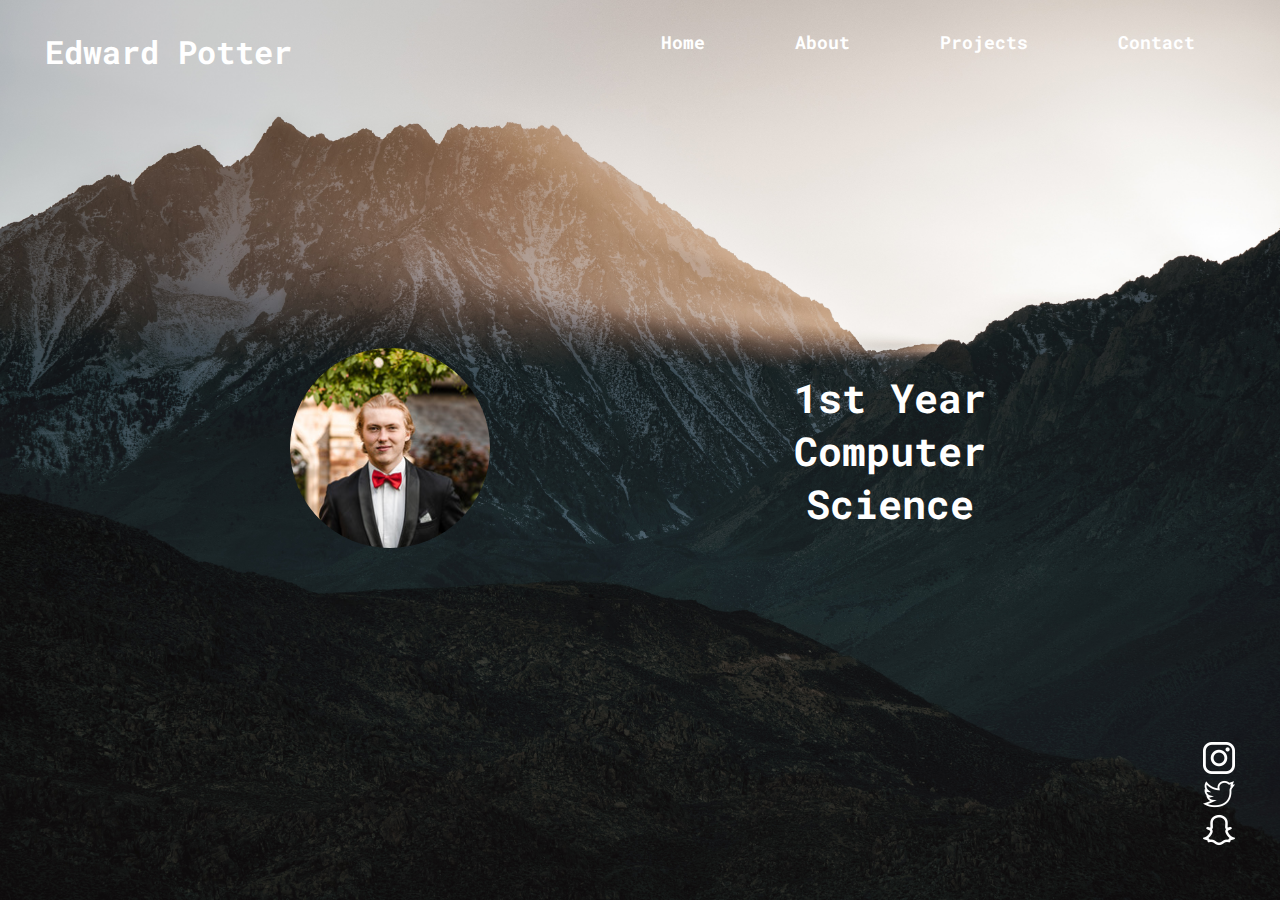
<file: index.html>
<!DOCTYPE html>
<html lang="en">
<head>
<title>Home | E. Potter</title>
<meta charset="UTF-8">
<meta name="viewport" content="width=device-width, initial-scale=1">
<link rel="stylesheet" href="style.css">
<link rel="preconnect" href="https://fonts.googleapis.com">
<link rel="preconnect" href="https://fonts.gstatic.com" crossorigin>
<link href="https://fonts.googleapis.com/css2?family=Roboto+Mono:wght@100&display=swap" rel="stylesheet">

</head>
<body>
  <div class="main_title">
    <h1>Edward Potter</h1>
  </div>
  <div class="navbar">
    <ul>
      <li><a href="index.html">Home</a></li>
      <li><a href="about.html">About</a></li>
      <li><a href="projects.html">Projects</a></li>
      <li><a href="contact.html">Contact</a></li>
    </ul>
  </div>
  <div class="center">
    <img src="main.png" class="main_image" height="200" width="200">
  </div>
  <div class="center">
    <div class="main_text">
      <h1>1st Year Computer Science</h1>
    </div>
  </div>
  <div class="icons_box">
    <a href="https://www.instagram.com/ed_potter1/" target="_blank"><img src="instagram.png" height="32" width="32"></a>
    <a href="https://twitter.com/TheOnlyEdPotter" target="_blank"><img src="twitter.png" height="32" width="32"></a>
    <a href="https://www.snapchat.com/add/edpotter1?share_id=RUFGMDQx&locale=en_GB" target="_blank"><img src="snapchat.png" height="32" width="32"></a>
  </div>
</body>
</html>
</file>
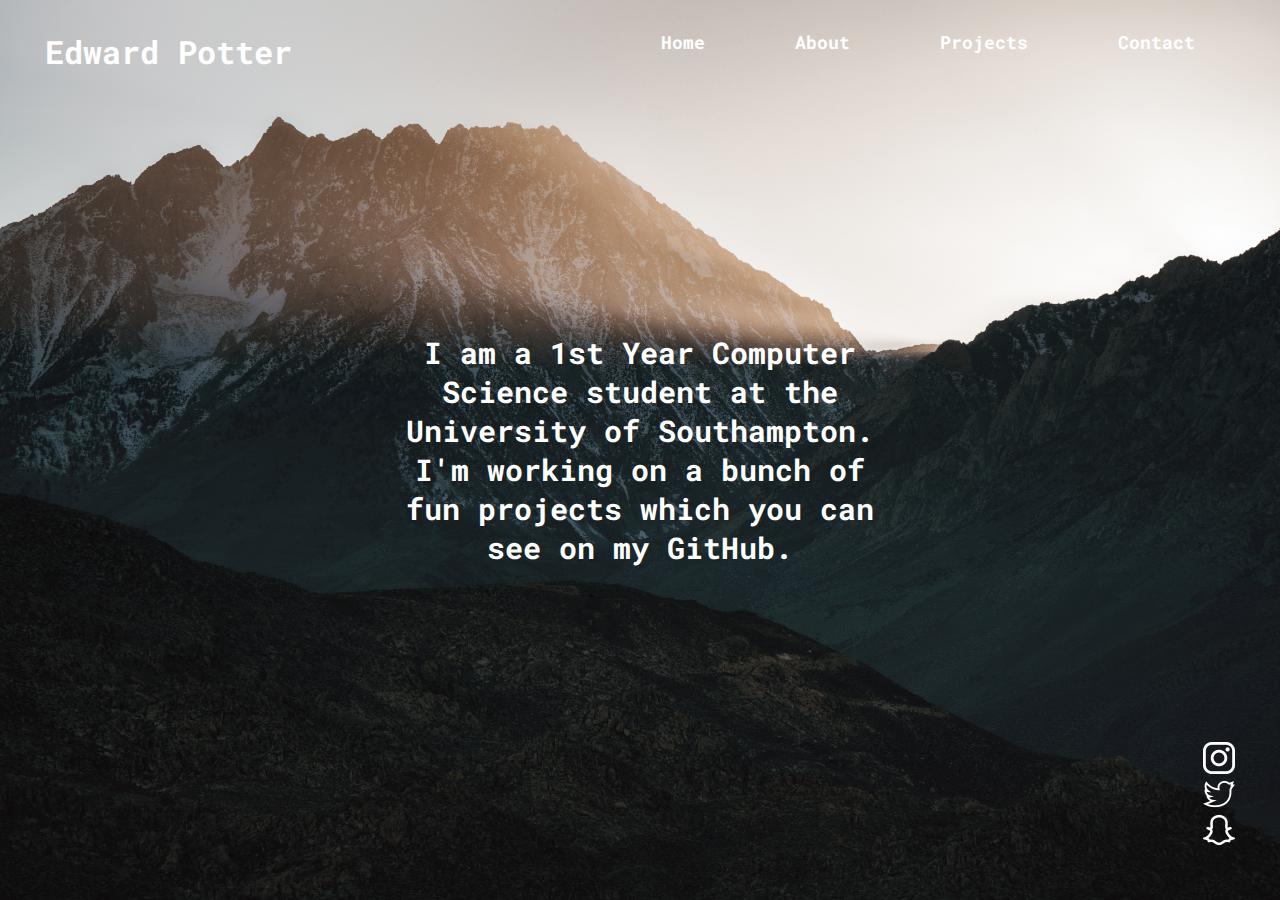
<file: about.html>
<!DOCTYPE html>
<html lang="en">
<head>
<title>About | E. Potter</title>
<meta charset="UTF-8">
<meta name="viewport" content="width=device-width, initial-scale=1">
<link rel="stylesheet" href="style.css">
<link rel="preconnect" href="https://fonts.googleapis.com">
<link rel="preconnect" href="https://fonts.gstatic.com" crossorigin>
<link href="https://fonts.googleapis.com/css2?family=Roboto+Mono:wght@100&display=swap" rel="stylesheet">

</head>
<body>
  <div class="main_title">
    <h1>Edward Potter</h1>
  </div>
  <div class="navbar">
    <ul>
      <li><a href="index.html">Home</a></li>
      <li><a href="about.html">About</a></li>
      <li><a href="projects.html">Projects</a></li>
      <li><a href="contact.html">Contact</a></li>
    </ul>
  </div>
  <div class="center">
    <h2>I am a 1st Year Computer Science student at the University of Southampton. I'm working on a bunch of fun projects which you can see on my GitHub.</h2>
  </div>
  <div class="icons_box">
    <a href="https://www.instagram.com/ed_potter1/" target="_blank"><img src="instagram.png" height="32" width="32"></a>
    <a href="https://twitter.com/TheOnlyEdPotter" target="_blank"><img src="twitter.png" height="32" width="32"></a>
    <a href="https://www.snapchat.com/add/edpotter1?share_id=RUFGMDQx&locale=en_GB" target="_blank"><img src="snapchat.png" height="32" width="32"></a>
  </div>
</body>
</html>
</file>
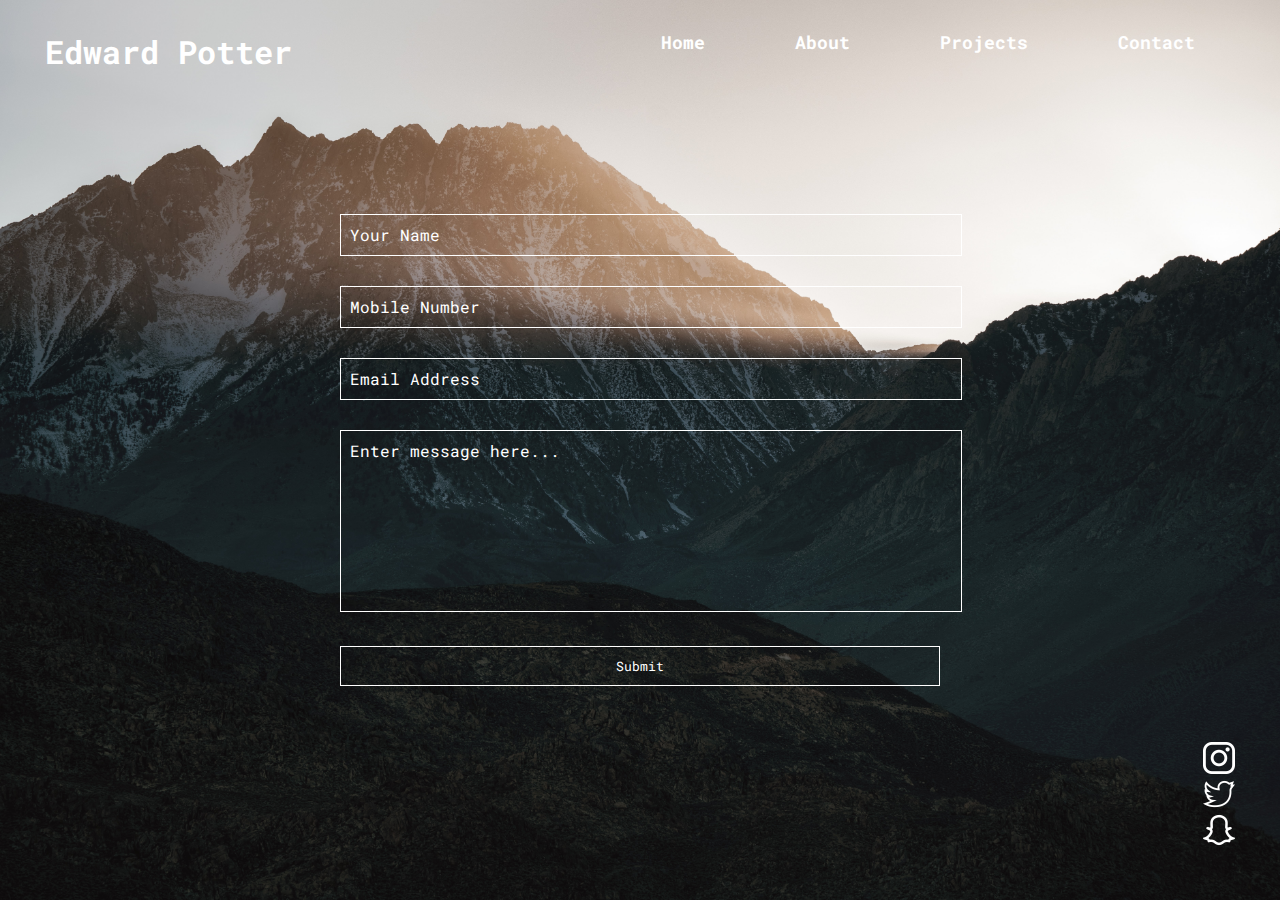
<file: contact.html>
<!DOCTYPE html>
<html lang="en">
<head>
<title>Contact | E. Potter</title>
<meta charset="UTF-8">
<meta name="viewport" content="width=device-width, initial-scale=1">
<link rel="stylesheet" href="style.css">
<link rel="preconnect" href="https://fonts.googleapis.com">
<link rel="preconnect" href="https://fonts.gstatic.com" crossorigin>
<link href="https://fonts.googleapis.com/css2?family=Roboto+Mono:wght@100&display=swap" rel="stylesheet">

</head>
<body>
  <div class="main_title">
    <h1>Edward Potter</h1>
  </div>
  <div class="navbar">
    <ul>
      <li><a href="index.html">Home</a></li>
      <li><a href="about.html">About</a></li>
      <li><a href="projects.html">Projects</a></li>
      <li><a href="contact.html">Contact</a></li>
    </ul>
  </div>
  <div class="contact">
    <form action="https://formsubmit.co/pottered2@gmail.com" method="POST">
      <div class="input_group">
        <input type="text" id="name" required>
        <label for="name">Your Name</label>
      </div>
      <div class="input_group">
        <input type="text" id="number" required>
        <label for="number">Mobile Number</label>
      </div>
      <div class="input_group">
        <input type="text" id="email" required>
        <label for="email">Email Address</label>
      </div>
      <div class="input_group">
        <textarea id="message" rows="8" required></textarea> 
        <label for="message">Enter message here...</label>
      </div>
      <button type="submit">Submit</button>
    </form>
  </div>
  <div class="icons_box">
    <a href="https://www.instagram.com/ed_potter1/" target="_blank"><img src="instagram.png" height="32" width="32"></a>
    <a href="https://twitter.com/TheOnlyEdPotter" target="_blank"><img src="twitter.png" height="32" width="32"></a>
    <a href="https://www.snapchat.com/add/edpotter1?share_id=RUFGMDQx&locale=en_GB" target="_blank"><img src="snapchat.png" height="32" width="32"></a>
  </div>
</body>
</html>
</file>
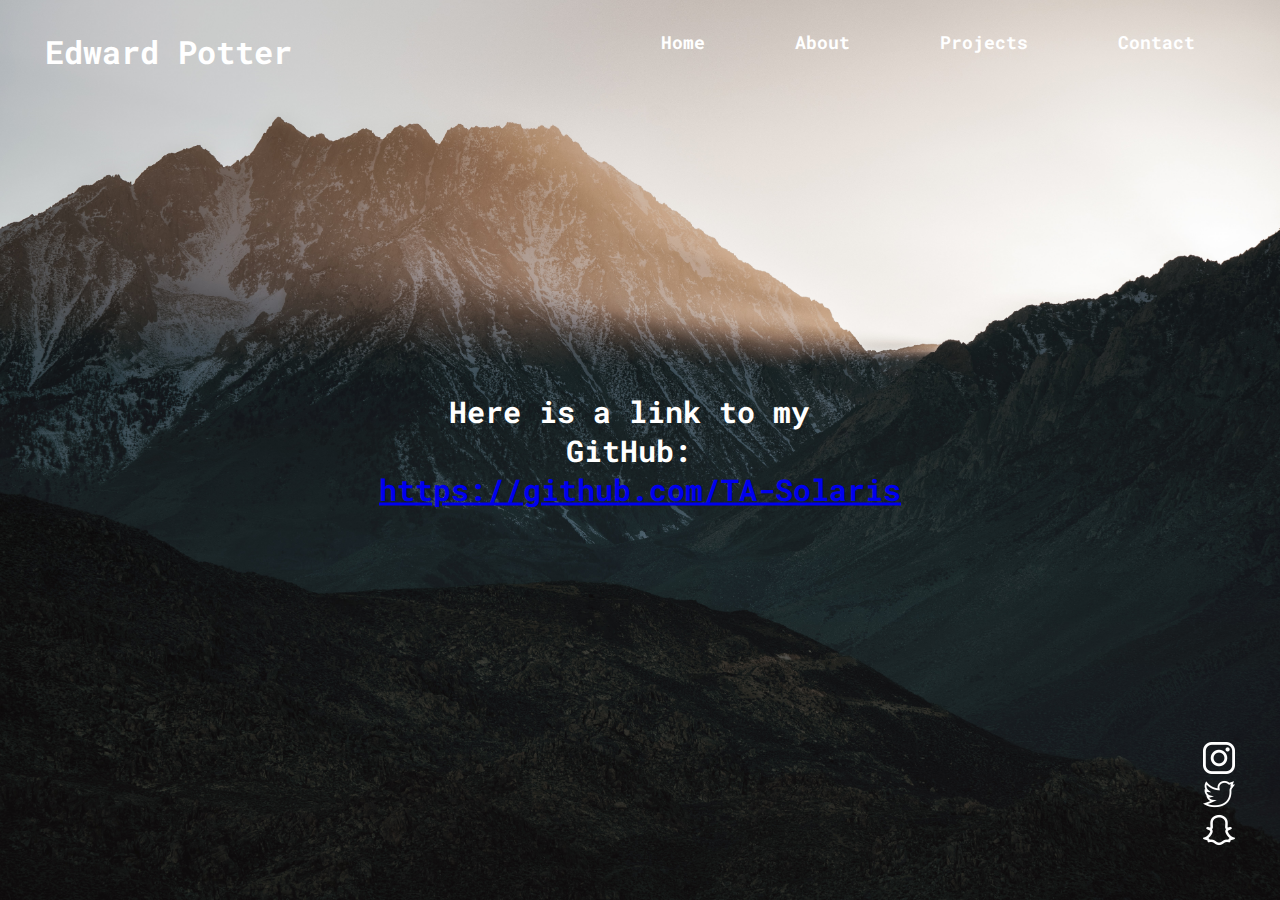
<file: projects.html>
<!DOCTYPE html>
<html lang="en">
<head>
<title>Projects | E. Potter</title>
<meta charset="UTF-8">
<meta name="viewport" content="width=device-width, initial-scale=1">
<link rel="stylesheet" href="style.css">
<link rel="preconnect" href="https://fonts.googleapis.com">
<link rel="preconnect" href="https://fonts.gstatic.com" crossorigin>
<link href="https://fonts.googleapis.com/css2?family=Roboto+Mono:wght@100&display=swap" rel="stylesheet">

</head>
<body>
  <div class="main_title">
    <h1>Edward Potter</h1>
  </div>
  <div class="navbar">
    <ul>
      <li><a href="index.html">Home</a></li>
      <li><a href="about.html">About</a></li>
      <li><a href="projects.html">Projects</a></li>
      <li><a href="contact.html">Contact</a></li>
    </ul>
  </div>
  <div class="center">
    <h2>Here is a link to my GitHub:</h2>
    <a href="https://github.com/TA-Solaris">https://github.com/TA-Solaris</a>
  </div>
  <div class="icons_box">
    <a href="https://www.instagram.com/ed_potter1/" target="_blank"><img src="instagram.png" height="32" width="32"></a>
    <a href="https://twitter.com/TheOnlyEdPotter" target="_blank"><img src="twitter.png" height="32" width="32"></a>
    <a href="https://www.snapchat.com/add/edpotter1?share_id=RUFGMDQx&locale=en_GB" target="_blank"><img src="snapchat.png" height="32" width="32"></a>
  </div>
</body>
</html>
</file>
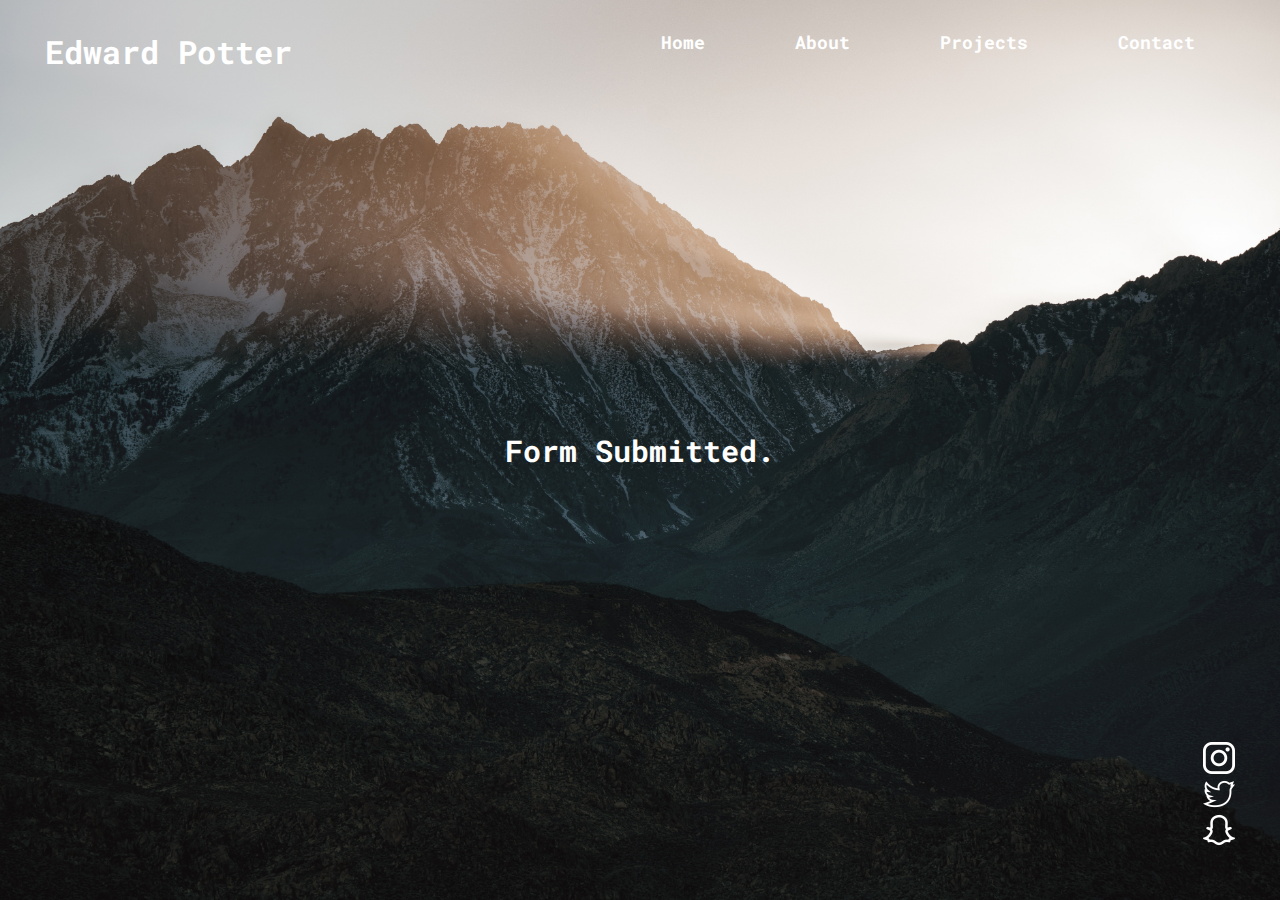
<file: success.html>
<!DOCTYPE html>
<html lang="en">
<head>
<title>Contact | E. Potter</title>
<meta charset="UTF-8">
<meta name="viewport" content="width=device-width, initial-scale=1">
<link rel="stylesheet" href="style.css">
<link rel="preconnect" href="https://fonts.googleapis.com">
<link rel="preconnect" href="https://fonts.gstatic.com" crossorigin>
<link href="https://fonts.googleapis.com/css2?family=Roboto+Mono:wght@100&display=swap" rel="stylesheet">

</head>
<body>
  <div class="main_title">
    <h1>Edward Potter</h1>
  </div>
  <div class="navbar">
    <ul>
      <li><a href="index.html">Home</a></li>
      <li><a href="about.html">About</a></li>
      <li><a href="projects.html">Projects</a></li>
      <li><a href="contact.html">Contact</a></li>
    </ul>
  </div>
  <div class="center">
    <h2>Form Submitted.</h2>
  </div>
  <div class="icons_box">
    <a href="https://www.instagram.com/ed_potter1/" target="_blank"><img src="instagram.png" height="32" width="32"></a>
    <a href="https://twitter.com/TheOnlyEdPotter" target="_blank"><img src="twitter.png" height="32" width="32"></a>
    <a href="https://www.snapchat.com/add/edpotter1?share_id=RUFGMDQx&locale=en_GB" target="_blank"><img src="snapchat.png" height="32" width="32"></a>
  </div>
</body>
</html>
</file>
<file: style.css>
*{
    margin: 0;
    padding: 0;
    font-family: 'Roboto Mono', monospace;
}

body {
    background-image: url('back.jpg');
    background-repeat: no-repeat;
    background-attachment: fixed;
    background-size: cover;
}

.navbar{
    position: absolute;
    right: 45px;
    top: 30px;
}
.navbar li{
    list-style: none;
    margin: 0 40px;
    display: inline-block;
    cursor: pointer;
}
.navbar li a{
    text-decoration: none;
    color: white;
    font-size: 18px;
    font-weight: bold;
    position: relative;
}
.navbar li a::after{
    content: '';
    width: 0px;
    height: 3px;
    position: absolute;
    bottom: -5px;
    left: 50%;
    transform: translateX(-50%);
    background-color: white;
    transition: width 0.3s;
}
.navbar li a:hover::after{
    width: 50%;
}

.main_title{
    position: absolute;
    top: 30px;
    left: 45px;
    color: white;
}
.main_image{
    border-radius: 50%;
    transform: translate(-250px, 0)
}
.main_text{
    transform: translate(250px, 0)
}
.main_text h1{
    color: white;
    font-size: 40px;
    font-weight: bold;
    width: 250px;
    word-wrap: break-word;
    text-align: center;
}
.center h2{
    color: white;
    font-size: 30px;
    font-weight: bold;
    width: 500px;
    word-wrap: break-word;
    text-align: center;
}
.center a{
    font-size: 30px;
    font-weight: bold;
    width: 1000px;
    word-wrap: normal;
    text-align: center;
}

.center {
    margin: 0;
    position: absolute;
    top: 50%;
    left: 50%;
    margin-right: -50%;
    transform: translate(-50%, -50%)
}

.icons_box{
    width: 32px;
    position: absolute;
    right: 45px;
    bottom: 50px;
    text-align: center;
}
.icons_box img{
    cursor: pointer;
}

.contact{
    width: 100%;
    height: 100vh;
    display: flex;
    align-items: center;
    justify-content: center;
}
form{
    width: 90%;
    max-width: 600px;
}
.input_group{
    margin-bottom: 30px;
    position: relative;
}
input, textarea{
    width: 100%;
    padding: 10px;
    outline: 0;
    border: 1px solid white;
    color: white;
    background: transparent;
    font-size: 15px;
    opacity: 1;
    transition: 0.2s;
}
textarea{
    resize: none;
}
label{
    height: 100%;
    position: absolute;
    left: 0;
    top: 0;
    padding: 10px;
    color: white;
    cursor: text;
    transition: 0.2s;
}
button{
    padding: 10px 0;
    color: white;
    outline: none;
    background: transparent;
    border: 1px solid white;
    width: 100%;
    cursor: pointer;
}
input:focus~label,
input:valid~label{
    top: -35px;
    font-size: 13px;
}
textarea:focus~label,
textarea:valid~label{
    opacity: 0;
}
</file>
